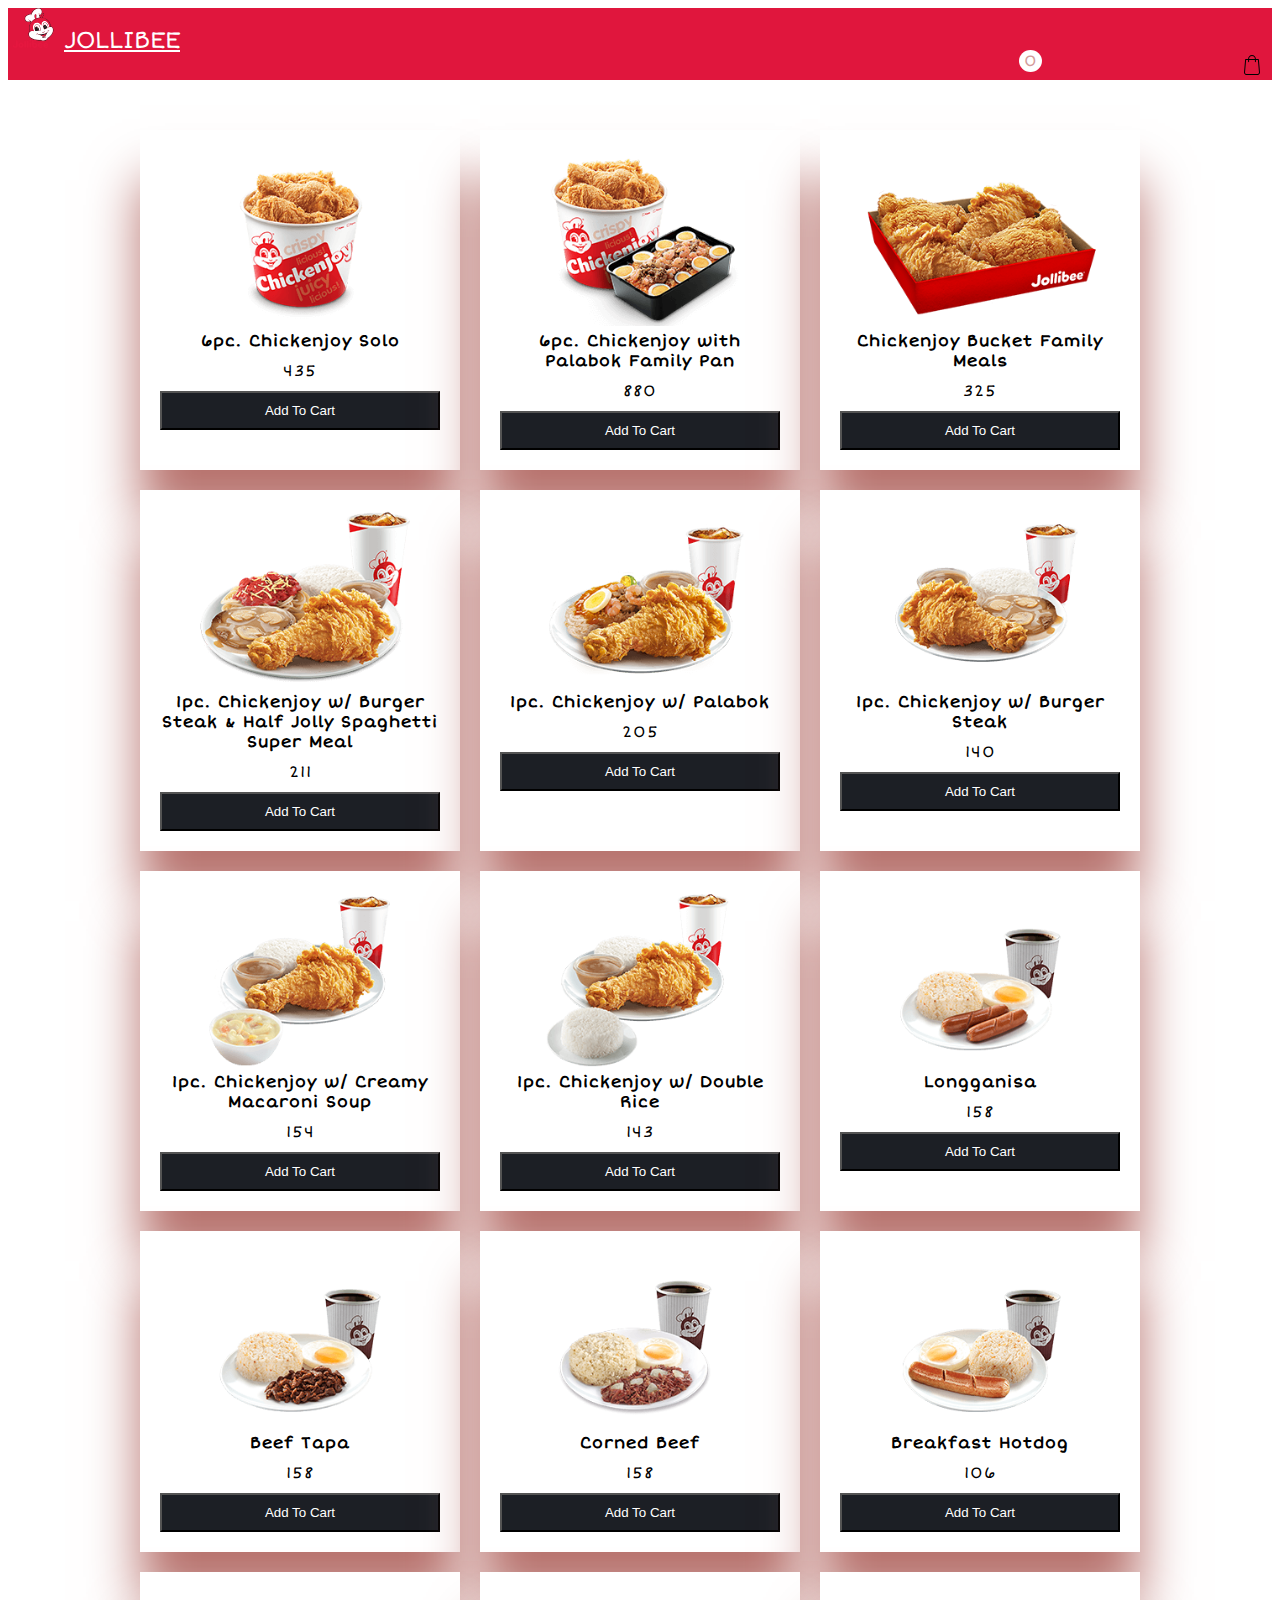
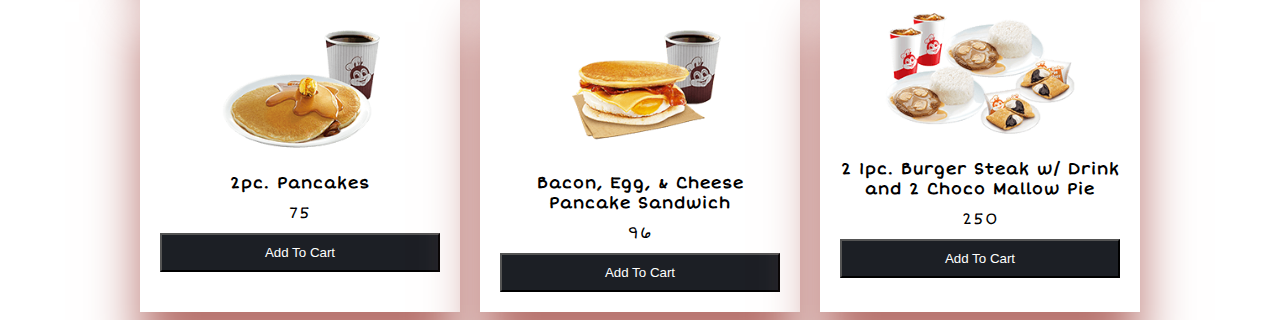
<file: main.html>
<!DOCTYPE html>
<html lang="en">
<head>
    <meta charset="UTF-8">
    <meta http-equiv="X-UA-Compatible" content="IE=edge">
    <meta name="viewport" content="width=device-width, initial-scale=1.0">
    <title>JOLLIBEE</title>
       <!-- CSS only -->
<link 
href="https://cdn.jsdelivr.net/npm/bootstrap@5.2.2/dist/css/bootstrap.min.css" 
rel="stylesheet" 
integrity="sha384-Zenh87qX5JnK2Jl0vWa8Ck2rdkQ2Bzep5IDxbcnCeuOxjzrPF/et3URy9Bv1WTRi" 
crossorigin="anonymous"
/>
<!-- animate css -->
<link
rel="stylesheet"
href="https://cdnjs.cloudflare.com/ajax/libs/animate.css/4.1.1/animate.min.css"
/>
<!-- style css -->
<link rel="stylesheet" href="style.css">
</head>
<body class="">
    <nav class="navbar navbar-expand-lg">
        <div class="container-fluid">
            <img src="image/logo.svg" alt="" width="50" height="40" class="d-inline-block align-text-top">
          <a class="navbar-brand" href="#">JOLLIBEE</a>
            <form class="d-flex">
                    <div class="shopping">
                        <img src="image/shopping.svg" width="20px" height="20px">
                        <span class="quantity">0</span>
                    </div>
            </button>
            </form>
          </div>
        </div>
      </nav>
    <div class="container">
        
       

        <div class="list">
          
        </div>
    </div>
    <div class="card">
        <h1>My Cart</h1>
        <ul class="listCard">
        </ul>
        <div class="checkOut">
            <div class="total">0</div>
            <div class="closeShopping">Close</div>
        </div>
    </div>

    <script src="app.js"></script>
</body>
</html>
</file>
<file: style.css>
@import url('https://fonts.googleapis.com/css2?family=Short+Stack&display=swap');
body{
    font-family: "Short Stack";
    background-size: 10%;
    background-repeat: repeat;
    background-color: rgb(255, 255, 255);
}
.container{
    width: 1000px;
    margin: auto;
    transition: 0.5s;
}

 .shopping{
    position: relative;
    text-align: right;
}
 .shopping img{
    width: 40px;
}
 .shopping span{
    background: rgb(255, 255, 255);
    border-radius: 50%;
    display: flex;
    justify-content: center;
    align-items: center;
    color: #d39b9b;
    position: absolute;
    top: -5px;
    left: 80%;
    padding: 1px 5px;
}
.list{
    display: grid;
    grid-template-columns: repeat(3, 1fr);
    column-gap: 20px;
    row-gap: 20px;
    margin-top: 50px;
}
.list .item{
    text-align: center;
    background-color: #fff;
    padding: 20px;
    box-shadow: 0 50px 50px #b8746f;
    letter-spacing: 1px;
}
.list .item img{
    width: 90%;
}
.list .item .title{
    font-weight: 600;
}
.list .item .price{
    margin: 10px;
}
.list .item button{
    background-color: #1C1F25;
    color: #fff;
    width: 100%;
    padding: 10px;
}
.card{
    position: fixed;
    top:0;
    left: 100%;
    width: 500px;
    background-color: #ffffff;
    height: 100vh;
    transition: 0.5s;
}
.active .card{
    left: calc(100% - 500px);
}
.active .container{
   transform: translateX(-200px);
}
.card h1{
    color: #000000;
    font-weight: 100;
    margin: 0;
    padding: 0 20px;
    height: 80px;
    display: flex;
    align-items: center;
}
.card .checkOut{
    position: absolute;
    bottom: 0;
    width: 100%;
    display: grid;
    grid-template-columns: repeat(2, 1fr);

}
.card .checkOut div{
    background-color: #e0163d;
    width: 100%;
    height: 70px;
    display: flex;
    justify-content: center;
    align-items: center;
    font-weight: bold;
    cursor: pointer;
}
.card .checkOut div:nth-child(2){
    background-color: #1C1F25;
    color: #fff;
}
.listCard li{
    display: grid;
    grid-template-columns: 100px repeat(3, 1fr);
    color: #000000;
    row-gap: 10px;
}
.listCard li div{
    display: flex;
    justify-content: center;
    align-items: center;
}
.listCard li img{
    width: 90%;
}
.listCard li button{
    background-color: #fff5;
    border: none;
}
.listCard .count{
    margin: 0 10px;
}
.navbar{
    background-color: #e0163d;
}
.navbar-brand{
    font-size: x-large;
    color: #ffffff;
}
.total{
    color: #ffffff;
}
h1{
    color: #fff;
}
</file>
